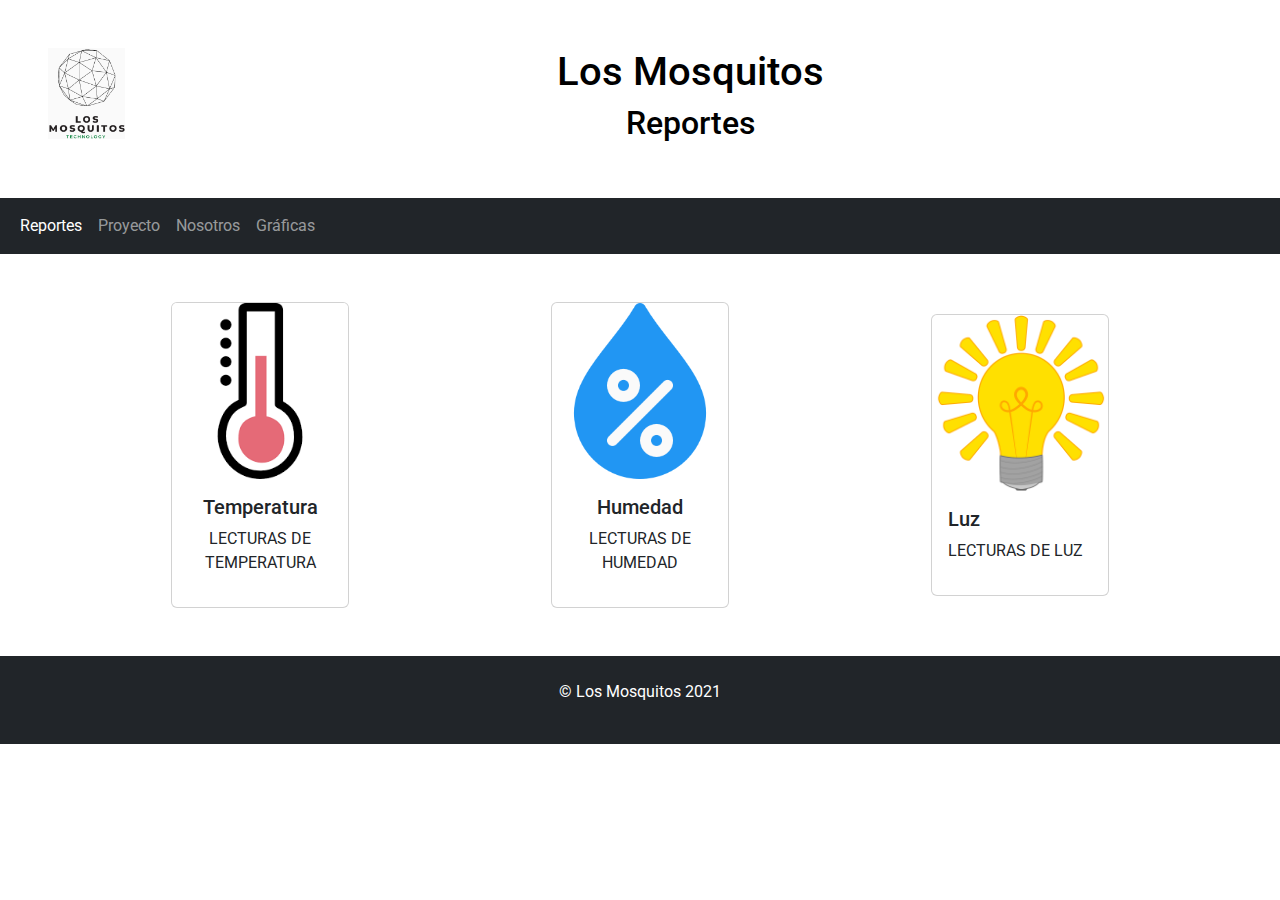
<file: ProyectoIoT_Host/index.html>
<!DOCTYPE html>
<html lang="en">
<head>
  <title>Los Mosquitos</title>
  <meta charset="utf-8">
  <meta name="viewport" content="width=device-width, initial-scale=1">
  <link href="https://cdn.jsdelivr.net/npm/bootstrap@5.1.2/dist/css/bootstrap.min.css" rel="stylesheet">
  <script src="https://cdn.jsdelivr.net/npm/bootstrap@5.1.2/dist/js/bootstrap.bundle.min.js"></script>
  <!--Hoja de estilos externa -->
  <link rel="stylesheet" type="text/css" href="styles.css">
  <!-- Hoja de estilos de Google Fonts -->
  <link rel="preconnect" href="https://fonts.googleapis.com">
  <link rel="preconnect" href="https://fonts.gstatic.com" crossorigin>
  <link href="https://fonts.googleapis.com/css2?family=Roboto:wght@300&display=swap" rel="stylesheet">
</head>
<body>
<div class="p-5 text-black text-center">

  <div class="row">
     <div class="col-sm-1">
      <a href="index.html"><img id="logo" src="img/logo.png"></a>
    </div>
    <div class="col-sm-11">
      <h1>Los Mosquitos</h1>
      <h2>Reportes</h2>
    </div>
  </div>

</div>

<nav class="navbar navbar-expand-sm bg-dark navbar-dark">
  <div class="container-fluid">
    <ul class="navbar-nav">
      <li class="nav-item">
        <a class="nav-link active" href="index.html">Reportes</a>
      </li>
      <li class="nav-item">
        <a class="nav-link" href="proyecto.html">Proyecto</a>
      </li>
      <li class="nav-item">
        <a class="nav-link" href="nosotros.html">Nosotros</a>
      <li class="nav-item">
        <a class= "nav-link" href="graficas.html">Gráficas</a>
      </li>
      </li>
    </ul>
  </div>
</nav>
<div class="container mt-5">
  <div class="row justify-content-center">
    <div id="temperatura" class="col-sm-4 boton">
      <div class="card" style="width: 50%;">
        <a href="Graficas/indexTemp.php"> <img class="card-img-top" src="img/temp.png" alt="Card image cap"></a>
        <div class="card-body">
          <h5 class="card-title">Temperatura</h5>
          <p>LECTURAS DE TEMPERATURA</p>
        </div>
    </div>
    </div>
    <div id="humedad" class="col-sm-4 boton">
      <div class="card" style="width: 50%;">
       <a href="Graficas/indexHum.php"> <img class="card-img-top" src="img/humedad.png" alt="Card image cap"></a>
        <div class="card-body">
          <h5 class="card-title">Humedad</h5>
          <p>LECTURAS DE HUMEDAD</p>
        </div>
    </div>
    </div>
    <!--Luz-->
      <div id="Luz" class="col-sm-4 boton">
      <div class="card" style="width: 50%;">
       <a href="Graficas/indexLight.php"> <img class="card-img-top" src="img/luz.png" alt="Card image cap"></a>
        <div class="card-body">
          <h5 class="card-title">Luz</h5>
          <p>LECTURAS DE LUZ</p>
        </div>
    </div>
    </div>
  </div>
</div>

<div class="mt-5 p-4 bg-dark text-white text-center">
  <p>© Los Mosquitos 2021 </p>
</div>

</body>
</html>
</file>
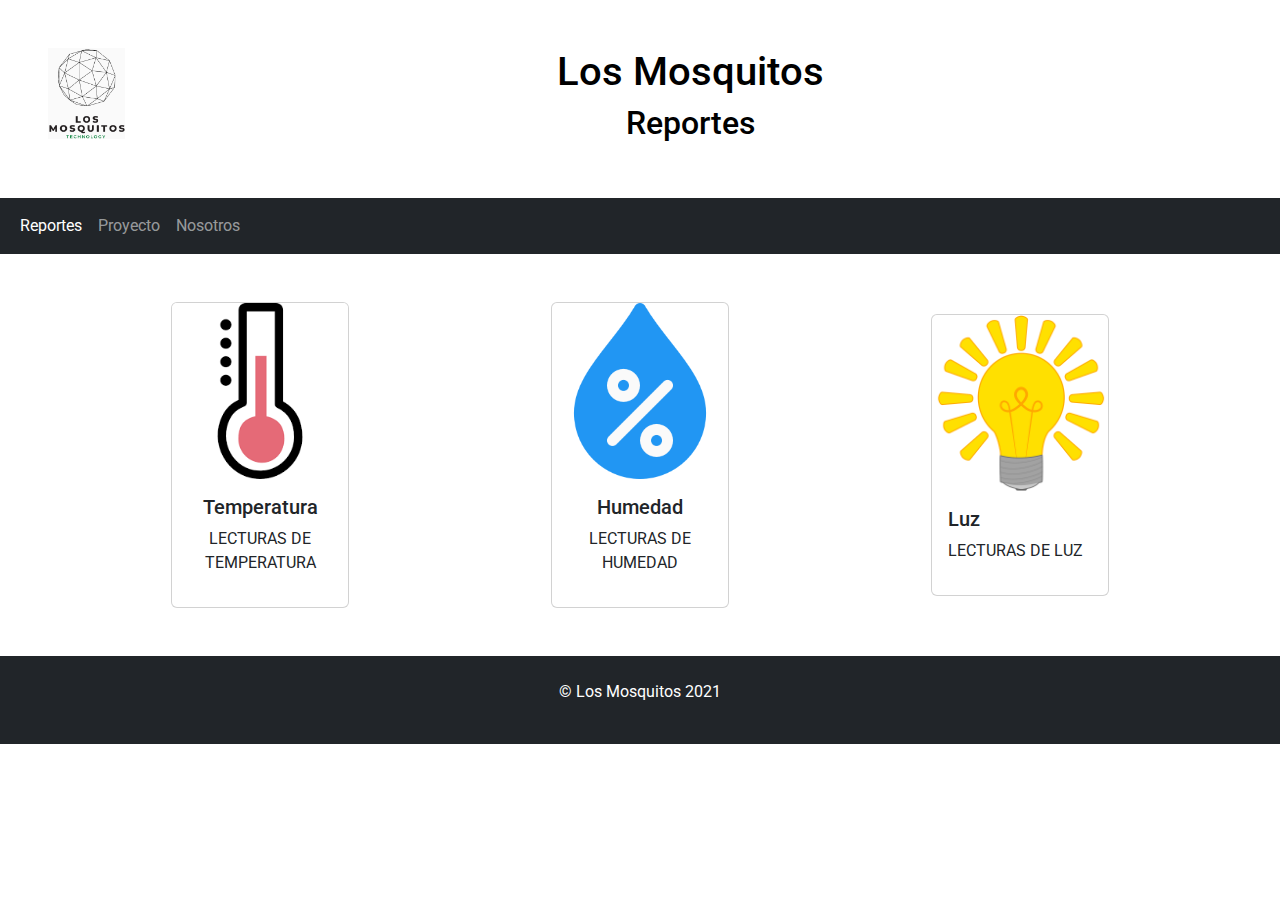
<file: ProyectoIoT_LocalHost/index.html>
<!DOCTYPE html>
<html lang="en">
<head>
  <title>Los Mosquitos</title>
  <meta charset="utf-8">
  <meta name="viewport" content="width=device-width, initial-scale=1">
  <link href="https://cdn.jsdelivr.net/npm/bootstrap@5.1.2/dist/css/bootstrap.min.css" rel="stylesheet">
  <script src="https://cdn.jsdelivr.net/npm/bootstrap@5.1.2/dist/js/bootstrap.bundle.min.js"></script>
  <!--Hoja de estilos externa -->
  <link rel="stylesheet" type="text/css" href="styles.css">
  <!-- Hoja de estilos de Google Fonts -->
  <link rel="preconnect" href="https://fonts.googleapis.com">
  <link rel="preconnect" href="https://fonts.gstatic.com" crossorigin>
  <link href="https://fonts.googleapis.com/css2?family=Roboto:wght@300&display=swap" rel="stylesheet">
</head>
<body>
<div class="p-5 text-black text-center">

  <div class="row">
     <div class="col-sm-1">
      <a href="index.html"><img id="logo" src="img/logo.png"></a>
    </div>
    <div class="col-sm-11">
      <h1>Los Mosquitos</h1>
      <h2>Reportes</h2>
    </div>
  </div>

</div>

<nav class="navbar navbar-expand-sm bg-dark navbar-dark">
  <div class="container-fluid">
    <ul class="navbar-nav">
      <li class="nav-item">
        <a class="nav-link active" href="index.html">Reportes</a>
      </li>
      <li class="nav-item">
        <a class="nav-link" href="proyecto.html">Proyecto</a>
      </li>
      <li class="nav-item">
        <a class="nav-link" href="nosotros.html">Nosotros</a>
      </li>
    </ul>
  </div>
</nav>
<div class="container mt-5">
  <div class="row justify-content-center">
    <div id="temperatura" class="col-sm-4 boton">
      <div class="card" style="width: 50%;">
        <a href="Graficas/indexTemp.php"> <img class="card-img-top" src="img/temp.png" alt="Card image cap"></a>
        <div class="card-body">
          <h5 class="card-title">Temperatura</h5>
          <p>LECTURAS DE TEMPERATURA</p>
        </div>
    </div>
    </div>
    <div id="humedad" class="col-sm-4 boton">
      <div class="card" style="width: 50%;">
       <a href="Graficas/indexHum.php"> <img class="card-img-top" src="img/humedad.png" alt="Card image cap"></a>
        <div class="card-body">
          <h5 class="card-title">Humedad</h5>
          <p>LECTURAS DE HUMEDAD</p>
        </div>
    </div>
    </div>
    <!--Luz-->
      <div id="Luz" class="col-sm-4 boton">
      <div class="card" style="width: 50%;">
       <a href="Graficas/indexLight.php"> <img class="card-img-top" src="img/luz.png" alt="Card image cap"></a>
        <div class="card-body">
          <h5 class="card-title">Luz</h5>
          <p>LECTURAS DE LUZ</p>
        </div>
    </div>
    </div>
  </div>
</div>

<div class="mt-5 p-4 bg-dark text-white text-center">
  <p>© Los Mosquitos 2021 </p>
</div>

</body>
</html>
</file>
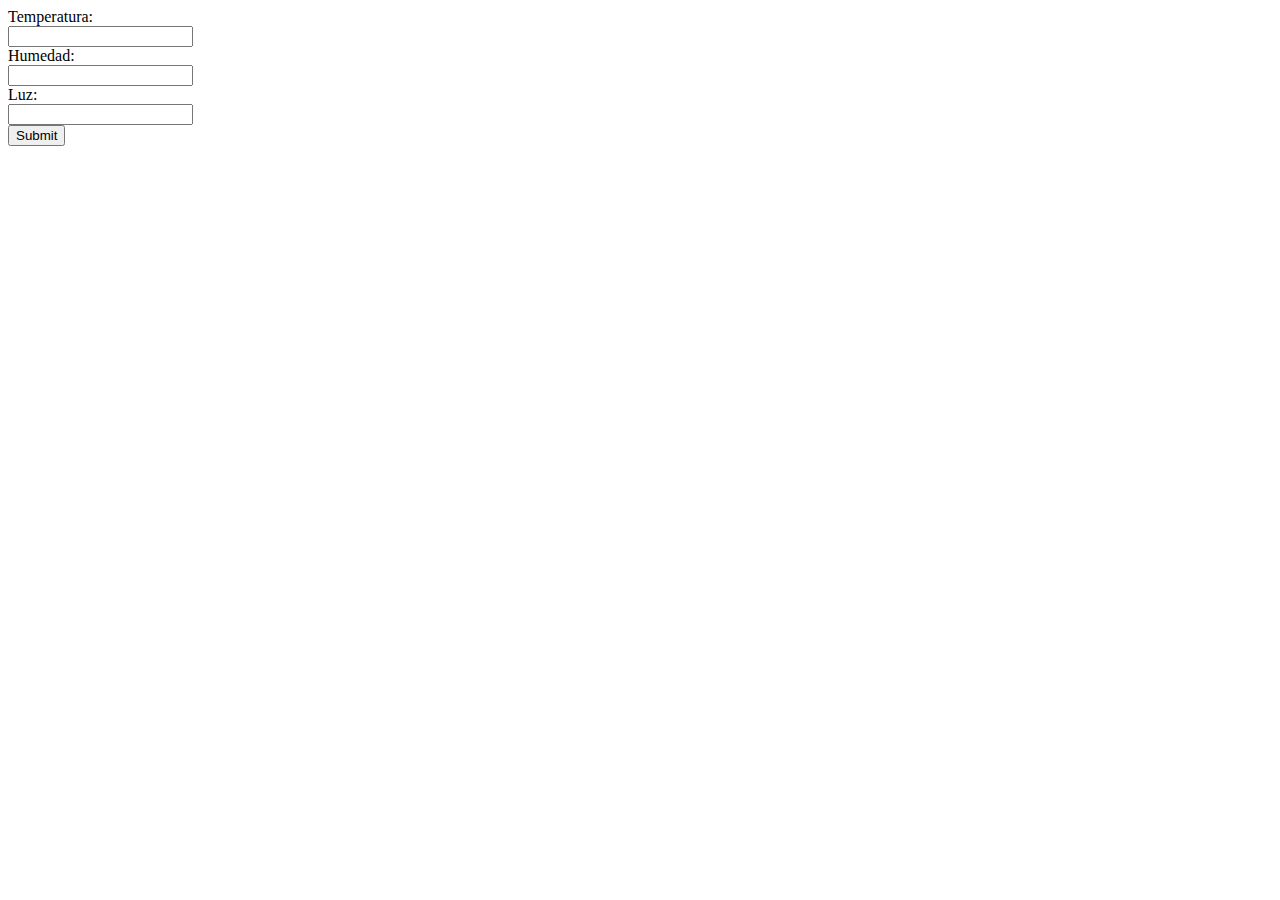
<file: Comunicacion/formulario.html>
<!-- Formulario html de prueba , para probar conexion-->


<!DOCTYPE html>
<html>
<head>
 <title>Formulario</title>
</head>
<body>
<form action="enviardatos.php" method="post">
 Temperatura:<br>
 <input type="text" name="Temperatura" ><br>
 Humedad:<br>
 <input type="text" name="Humedad" ><br>
 Luz:<br>
 <input type="text" name="Luz" ><br>
 <input type="submit" name="Enviar" >
</body>
</html>
</file>
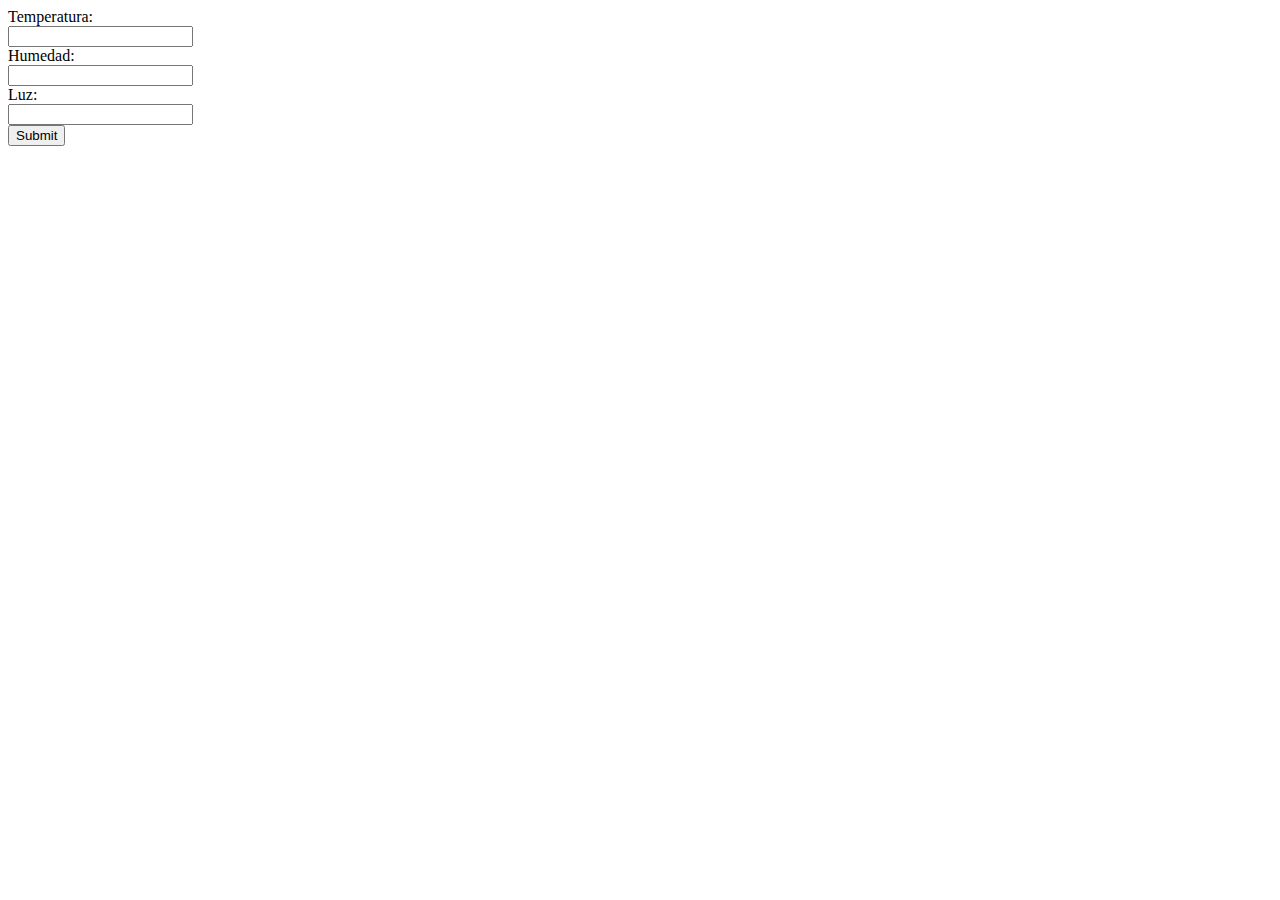
<file: ProyectoIoT_Host/formulario.html>
<!-- Formulario html de prueba , para probar conexion-->


<!DOCTYPE html>
<html>
<head>
 <title>Formulario</title>
</head>
<body>
<form action="enviardatos.php" method="post" accept-charset=utf-8>
 Temperatura:<br>
 <input type="text" name="Temperatura" ><br>
 Humedad:<br>
 <input type="text" name="Humedad" ><br>
 Luz:<br>
 <input type="text" name="Luz" ><br>
 <input type="submit" name="Enviar" >
</body>
</html>
</file>
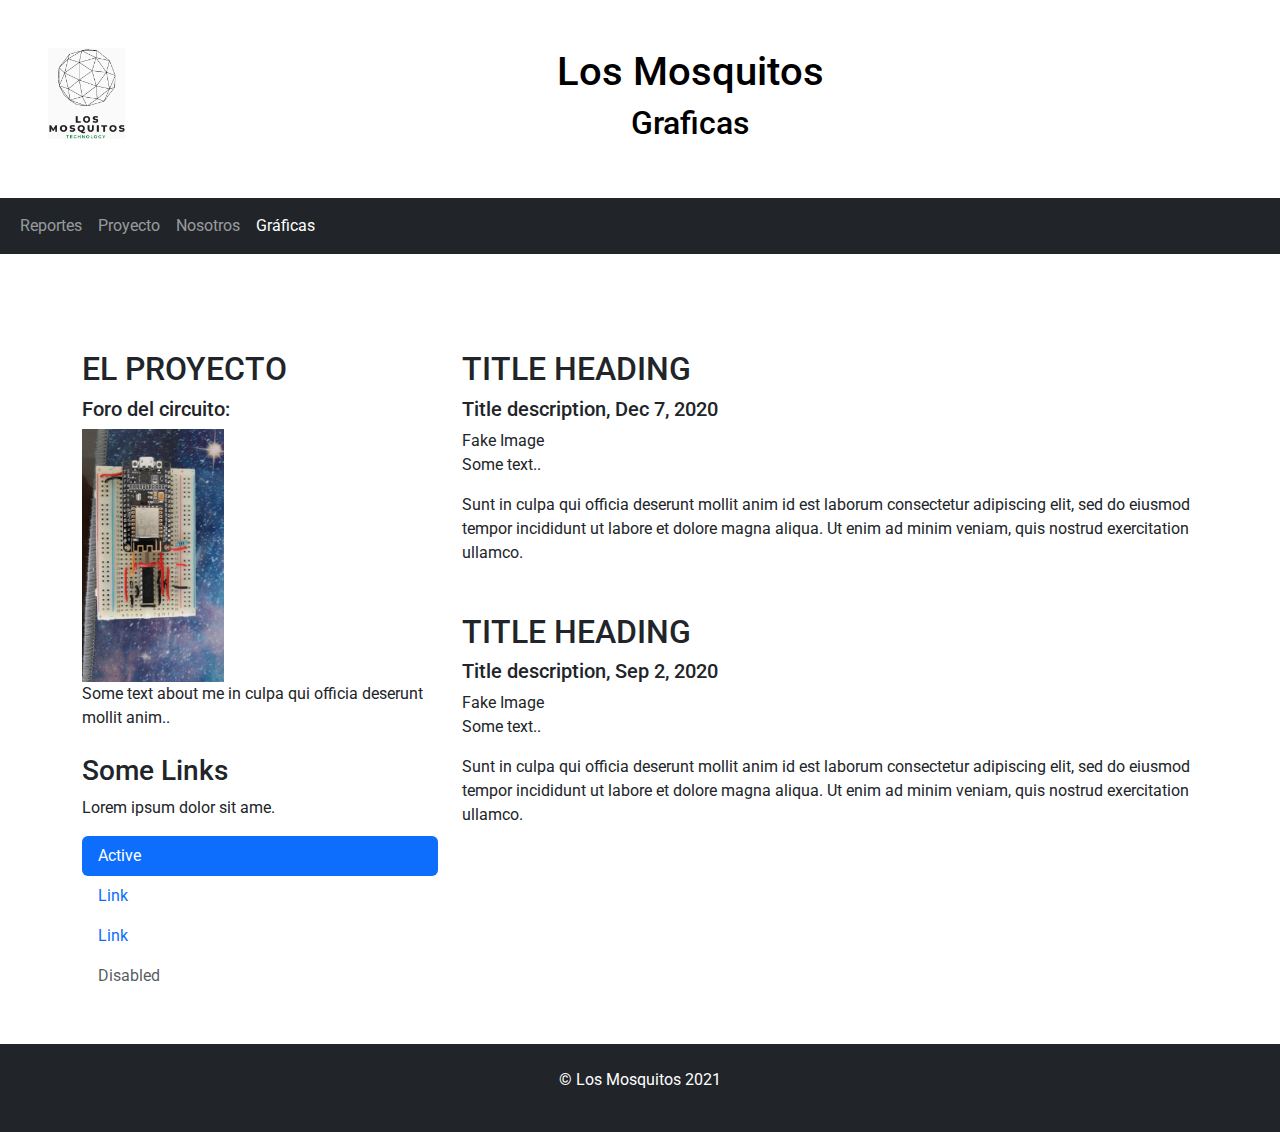
<file: ProyectoIoT_Host/graficas.html>
<!DOCTYPE html>
<html lang="en">
<head>
  <title>Los Mosquitos</title>
  <meta charset="utf-8">
  <meta name="viewport" content="width=device-width, initial-scale=1">
  <link href="https://cdn.jsdelivr.net/npm/bootstrap@5.1.2/dist/css/bootstrap.min.css" rel="stylesheet">
  <script src="https://cdn.jsdelivr.net/npm/bootstrap@5.1.2/dist/js/bootstrap.bundle.min.js"></script>
  <!--Hoja de estilos externa -->
  <link rel="stylesheet" type="text/css" href="styles.css">
  <!-- Hoja de estilos de Google Fonts -->
  <link rel="preconnect" href="https://fonts.googleapis.com">
  <link rel="preconnect" href="https://fonts.gstatic.com" crossorigin>
  <link href="https://fonts.googleapis.com/css2?family=Roboto:wght@300&display=swap" rel="stylesheet">
</head>
<body>
<div class="p-5 text-black text-center">

  <div class="row">
     <div class="col-sm-1">
      <a href="index.html"><img id="logo" src="img/logo.png"></a>
    </div>
    <div class="col-sm-11">
      <h1>Los Mosquitos</h1>
      <h2>Graficas</h2>
    </div>
  </div>

</div>

<!--BARRA DE NAVEGACION-->

<nav class="navbar navbar-expand-sm bg-dark navbar-dark">
  <div class="container-fluid">
    <ul class="navbar-nav">
      <li class="nav-item">
        <a class="nav-link" href="index.html">Reportes</a>
      </li>
      <li class="nav-item">
        <a class="nav-link " href="proyecto.html">Proyecto</a>
      </li>
      <li class="nav-item">
        <a class="nav-link" href="nosotros.html">Nosotros</a>
      </li>
      <li class="nav-item">
        <a class= "nav-link active" href="graficas.html">Gráficas</a>
      </li>
    </ul>
  </div>
</nav>



<div class="container mt-5">
  <div class="row">
    <div class="col-sm-6">
      
    </div>
    <div class="col-sm-6">
      
    </div>
  </div>
</div>

<div class="container mt-5">
  <div class="row">
    <div class="col-sm-4">
      <h2>EL PROYECTO</h2>
      <h5>Foro del circuito:</h5>
      <img class="card-img-top" src="img/circuito.jpeg" alt="foto del circuito" style="width: 40%;">
      <p>Some text about me in culpa qui officia deserunt mollit anim..</p>
      <h3 class="mt-4">Some Links</h3>
      <p>Lorem ipsum dolor sit ame.</p>
      <ul class="nav nav-pills flex-column">
        <li class="nav-item">
          <a class="nav-link active" href="#">Active</a>
        </li>
        <li class="nav-item">
          <a class="nav-link" href="#">Link</a>
        </li>
        <li class="nav-item">
          <a class="nav-link" href="#">Link</a>
        </li>
        <li class="nav-item">
          <a class="nav-link disabled" href="#">Disabled</a>
        </li>
      </ul>
      <hr class="d-sm-none">
    </div>
    <div class="col-sm-8">
      <h2>TITLE HEADING</h2>
      <h5>Title description, Dec 7, 2020</h5>
      <div class="fakeimg">Fake Image</div>
      <p>Some text..</p>
      <p>Sunt in culpa qui officia deserunt mollit anim id est laborum consectetur adipiscing elit, sed do eiusmod tempor incididunt ut labore et dolore magna aliqua. Ut enim ad minim veniam, quis nostrud exercitation ullamco.</p>

      <h2 class="mt-5">TITLE HEADING</h2>
      <h5>Title description, Sep 2, 2020</h5>
      <div class="fakeimg">Fake Image</div>
      <p>Some text..</p>
      <p>Sunt in culpa qui officia deserunt mollit anim id est laborum consectetur adipiscing elit, sed do eiusmod tempor incididunt ut labore et dolore magna aliqua. Ut enim ad minim veniam, quis nostrud exercitation ullamco.</p>
    </div>
  </div>
</div>


<div class="mt-5 p-4 bg-dark text-white text-center">
  <p>© Los Mosquitos 2021 </p>
</div>

</body>
</html>
</file>
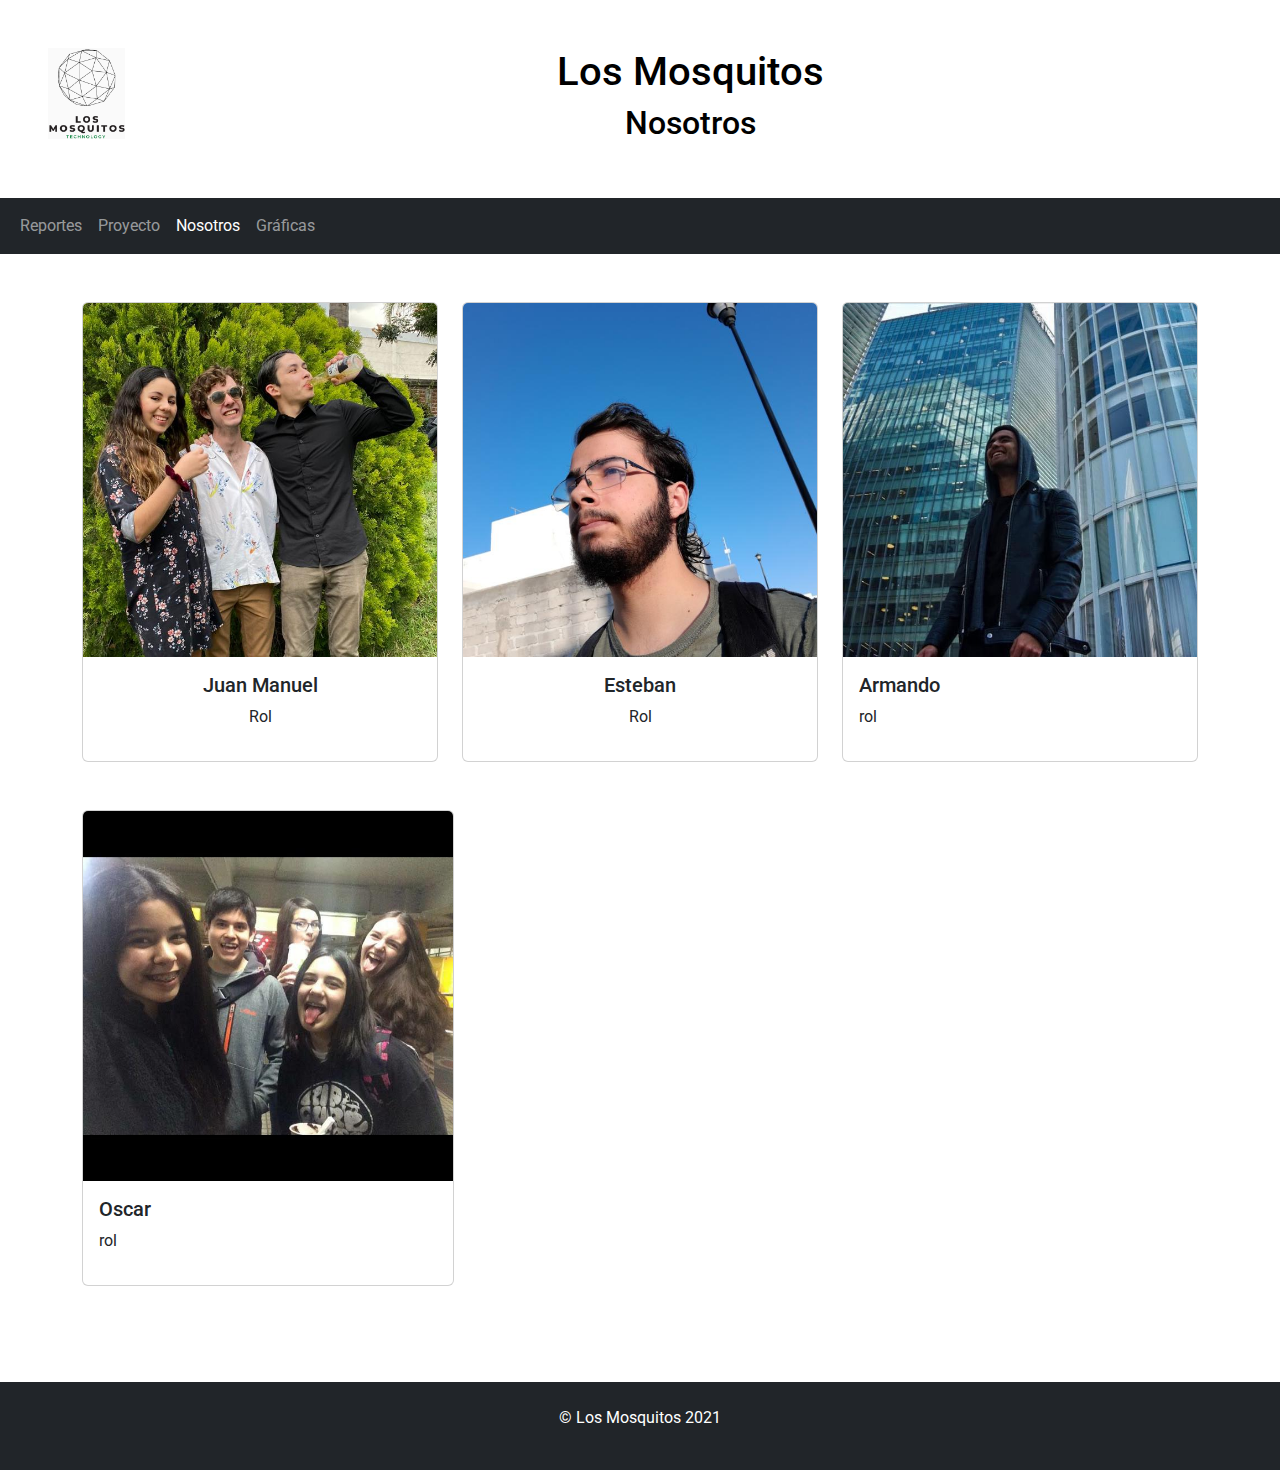
<file: ProyectoIoT_Host/nosotros.html>
<!DOCTYPE html>
<html lang="en">
<head>
  <title>Los Mosquitos</title>
  <meta charset="utf-8">
  <meta name="viewport" content="width=device-width, initial-scale=1">
  <link href="https://cdn.jsdelivr.net/npm/bootstrap@5.1.2/dist/css/bootstrap.min.css" rel="stylesheet">
  <script src="https://cdn.jsdelivr.net/npm/bootstrap@5.1.2/dist/js/bootstrap.bundle.min.js"></script>
  <!--Hoja de estilos externa -->
  <link rel="stylesheet" type="text/css" href="styles.css">
  <!-- Hoja de estilos de Google Fonts -->
  <link rel="preconnect" href="https://fonts.googleapis.com">
  <link rel="preconnect" href="https://fonts.gstatic.com" crossorigin>
  <link href="https://fonts.googleapis.com/css2?family=Roboto:wght@300&display=swap" rel="stylesheet">
</head>
<body>
<div class="p-5 text-black text-center">

  <div class="row">
     <div class="col-sm-1">
      <a href="index.html"><img id="logo" src="img/logo.png"></a>
    </div>
    <div class="col-sm-11">
      <h1>Los Mosquitos</h1>
      <h2>Nosotros</h2>
    </div>
  </div>

</div>

<nav class="navbar navbar-expand-sm bg-dark navbar-dark">
  <div class="container-fluid">
    <ul class="navbar-nav">
      <li class="nav-item">
        <a class="nav-link" href="index.html">Reportes</a>
      </li>
      <li class="nav-item">
        <a class="nav-link" href="proyecto.html">Proyecto</a>
      </li>
      <li class="nav-item">
        <a class="nav-link active" href="nosotros.html">Nosotros</a>
      </li>
      <li class="nav-item">
        <a class= "nav-link" href="graficas.html">Gráficas</a>
      </li>
    </ul>
  </div>
</nav>

<div class="container mt-5">
  <div class="row">
    <div id="temperatura" class="col-sm-4 boton" >
      <div class="card" >
        <img class="card-img-top" src="img/Chosno.jpg" alt="Card image cap">
        <div class="card-body">
          <h5 class="card-title">Juan Manuel</h5>
          <p>Rol</p>
        </div>
    </div>
    </div>
    <div id="humedad" class="col-sm-4 boton">
      <div class="card">
        <img class="card-img-top" src="img/Esteban.jpg" alt="Card image cap">
        <div class="card-body">
          <h5 class="card-title">Esteban</h5>
          <p>Rol</p>
        </div>
    </div>
    </div>
    <!--Luz-->
      <div id="Luz" class="col-sm-4 boton">
      <div class="card">
        <img class="card-img-top" src="img/Armando.jpg" alt="Card image cap">
        <div class="card-body">
          <h5 class="card-title">Armando</h5>
          <p>rol</p>
        </div>
    </div>
    </div>
  </div>
</div><div class="container mt-5">
<!--extra-->
        <div id="Luz" class="col-sm-4 boton">
      <div class="card">
        <img class="card-img-top" src="img/Angel.jpg" alt="Card image cap">
        <div class="card-body">
          <h5 class="card-title">Oscar</h5>
          <p>rol</p>
        </div>
    </div>
    </div>
  </div>
</div><div class="container mt-5">
  <div class="row">
    <div class="col-sm-6">
      
    </div>
    <div class="col-sm-6">
      
    </div>
  </div>
</div>

<div class="mt-5 p-4 bg-dark text-white text-center">
  <p>© Los Mosquitos 2021 </p>
</div>

</body>
</html>
</file>
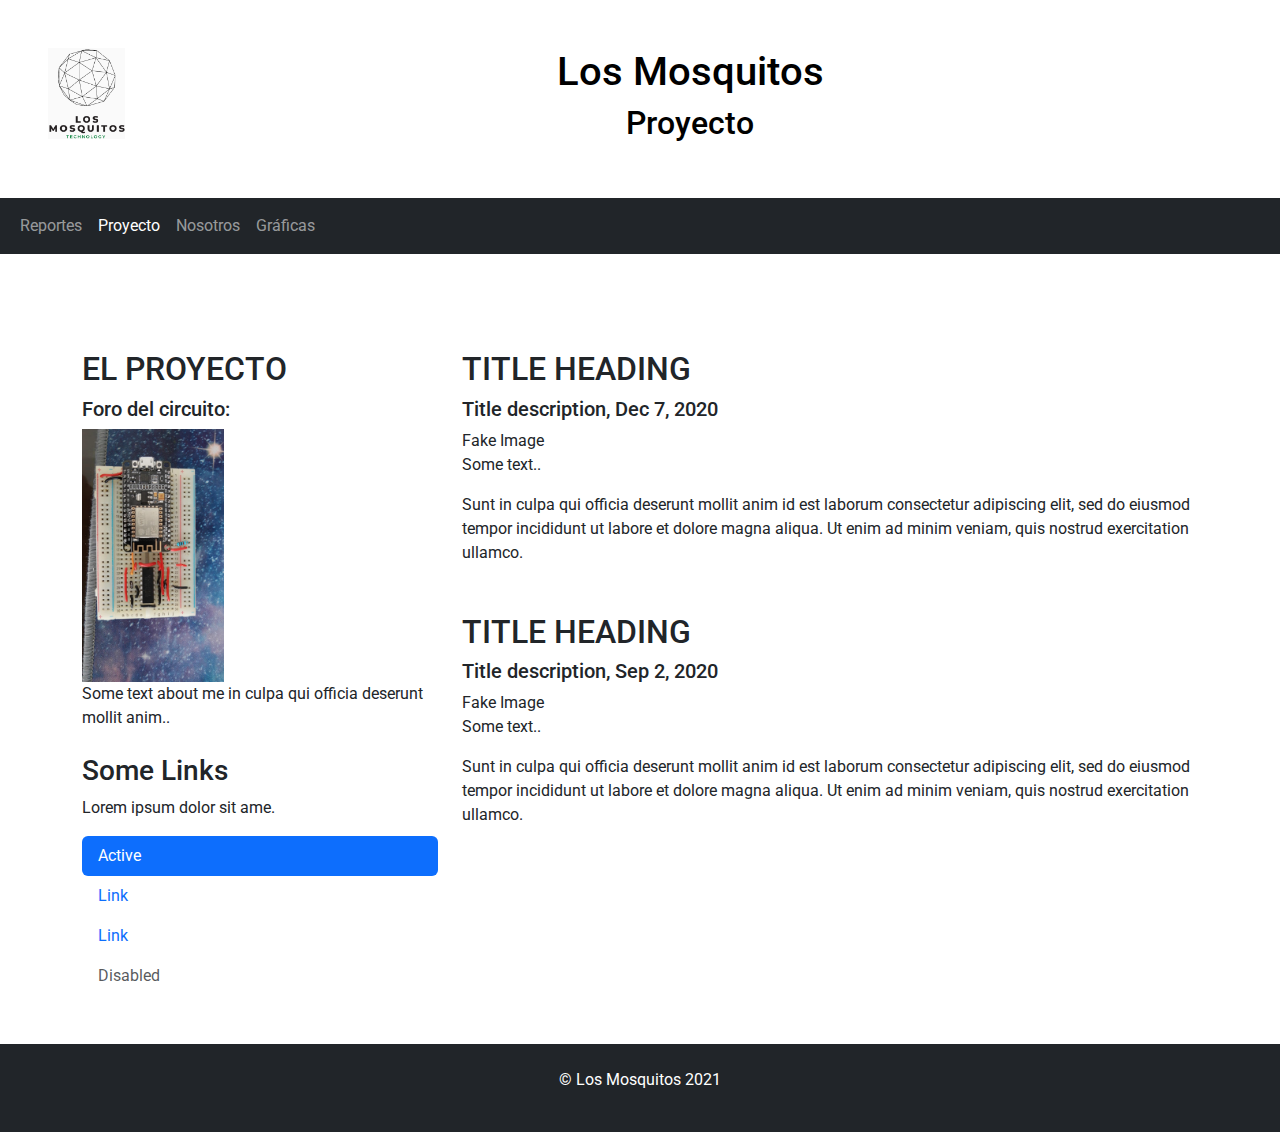
<file: ProyectoIoT_Host/proyecto.html>
<!DOCTYPE html>
<html lang="en">
<head>
  <title>Los Mosquitos</title>
  <meta charset="utf-8">
  <meta name="viewport" content="width=device-width, initial-scale=1">
  <link href="https://cdn.jsdelivr.net/npm/bootstrap@5.1.2/dist/css/bootstrap.min.css" rel="stylesheet">
  <script src="https://cdn.jsdelivr.net/npm/bootstrap@5.1.2/dist/js/bootstrap.bundle.min.js"></script>
  <!--Hoja de estilos externa -->
  <link rel="stylesheet" type="text/css" href="styles.css">
  <!-- Hoja de estilos de Google Fonts -->
  <link rel="preconnect" href="https://fonts.googleapis.com">
  <link rel="preconnect" href="https://fonts.gstatic.com" crossorigin>
  <link href="https://fonts.googleapis.com/css2?family=Roboto:wght@300&display=swap" rel="stylesheet">
</head>
<body>
<div class="p-5 text-black text-center">

  <div class="row">
     <div class="col-sm-1">
      <a href="index.html"><img id="logo" src="img/logo.png"></a>
    </div>
    <div class="col-sm-11">
      <h1>Los Mosquitos</h1>
      <h2>Proyecto</h2>
    </div>
  </div>

</div>

<!--BARRA DE NAVEGACION-->

<nav class="navbar navbar-expand-sm bg-dark navbar-dark">
  <div class="container-fluid">
    <ul class="navbar-nav">
      <li class="nav-item">
        <a class="nav-link" href="index.html">Reportes</a>
      </li>
      <li class="nav-item">
        <a class="nav-link active" href="proyecto.html">Proyecto</a>
      </li>
      <li class="nav-item">
        <a class="nav-link" href="nosotros.html">Nosotros</a>
      </li>
      <li class="nav-item">
        <a class= "nav-link" href="graficas.html">Gráficas</a>
      </li>
    </ul>
  </div>
</nav>



<div class="container mt-5">
  <div class="row">
    <div class="col-sm-6">
      
    </div>
    <div class="col-sm-6">
      
    </div>
  </div>
</div>

<div class="container mt-5">
  <div class="row">
    <div class="col-sm-4">
      <h2>EL PROYECTO</h2>
      <h5>Foro del circuito:</h5>
      <img class="card-img-top" src="img/circuito.jpeg" alt="foto del circuito" style="width: 40%;">
      <p>Some text about me in culpa qui officia deserunt mollit anim..</p>
      <h3 class="mt-4">Some Links</h3>
      <p>Lorem ipsum dolor sit ame.</p>
      <ul class="nav nav-pills flex-column">
        <li class="nav-item">
          <a class="nav-link active" href="#">Active</a>
        </li>
        <li class="nav-item">
          <a class="nav-link" href="#">Link</a>
        </li>
        <li class="nav-item">
          <a class="nav-link" href="#">Link</a>
        </li>
        <li class="nav-item">
          <a class="nav-link disabled" href="#">Disabled</a>
        </li>
      </ul>
      <hr class="d-sm-none">
    </div>
    <div class="col-sm-8">
      <h2>TITLE HEADING</h2>
      <h5>Title description, Dec 7, 2020</h5>
      <div class="fakeimg">Fake Image</div>
      <p>Some text..</p>
      <p>Sunt in culpa qui officia deserunt mollit anim id est laborum consectetur adipiscing elit, sed do eiusmod tempor incididunt ut labore et dolore magna aliqua. Ut enim ad minim veniam, quis nostrud exercitation ullamco.</p>

      <h2 class="mt-5">TITLE HEADING</h2>
      <h5>Title description, Sep 2, 2020</h5>
      <div class="fakeimg">Fake Image</div>
      <p>Some text..</p>
      <p>Sunt in culpa qui officia deserunt mollit anim id est laborum consectetur adipiscing elit, sed do eiusmod tempor incididunt ut labore et dolore magna aliqua. Ut enim ad minim veniam, quis nostrud exercitation ullamco.</p>
    </div>
  </div>
</div>


<div class="mt-5 p-4 bg-dark text-white text-center">
  <p>© Los Mosquitos 2021 </p>
</div>

</body>
</html>
</file>
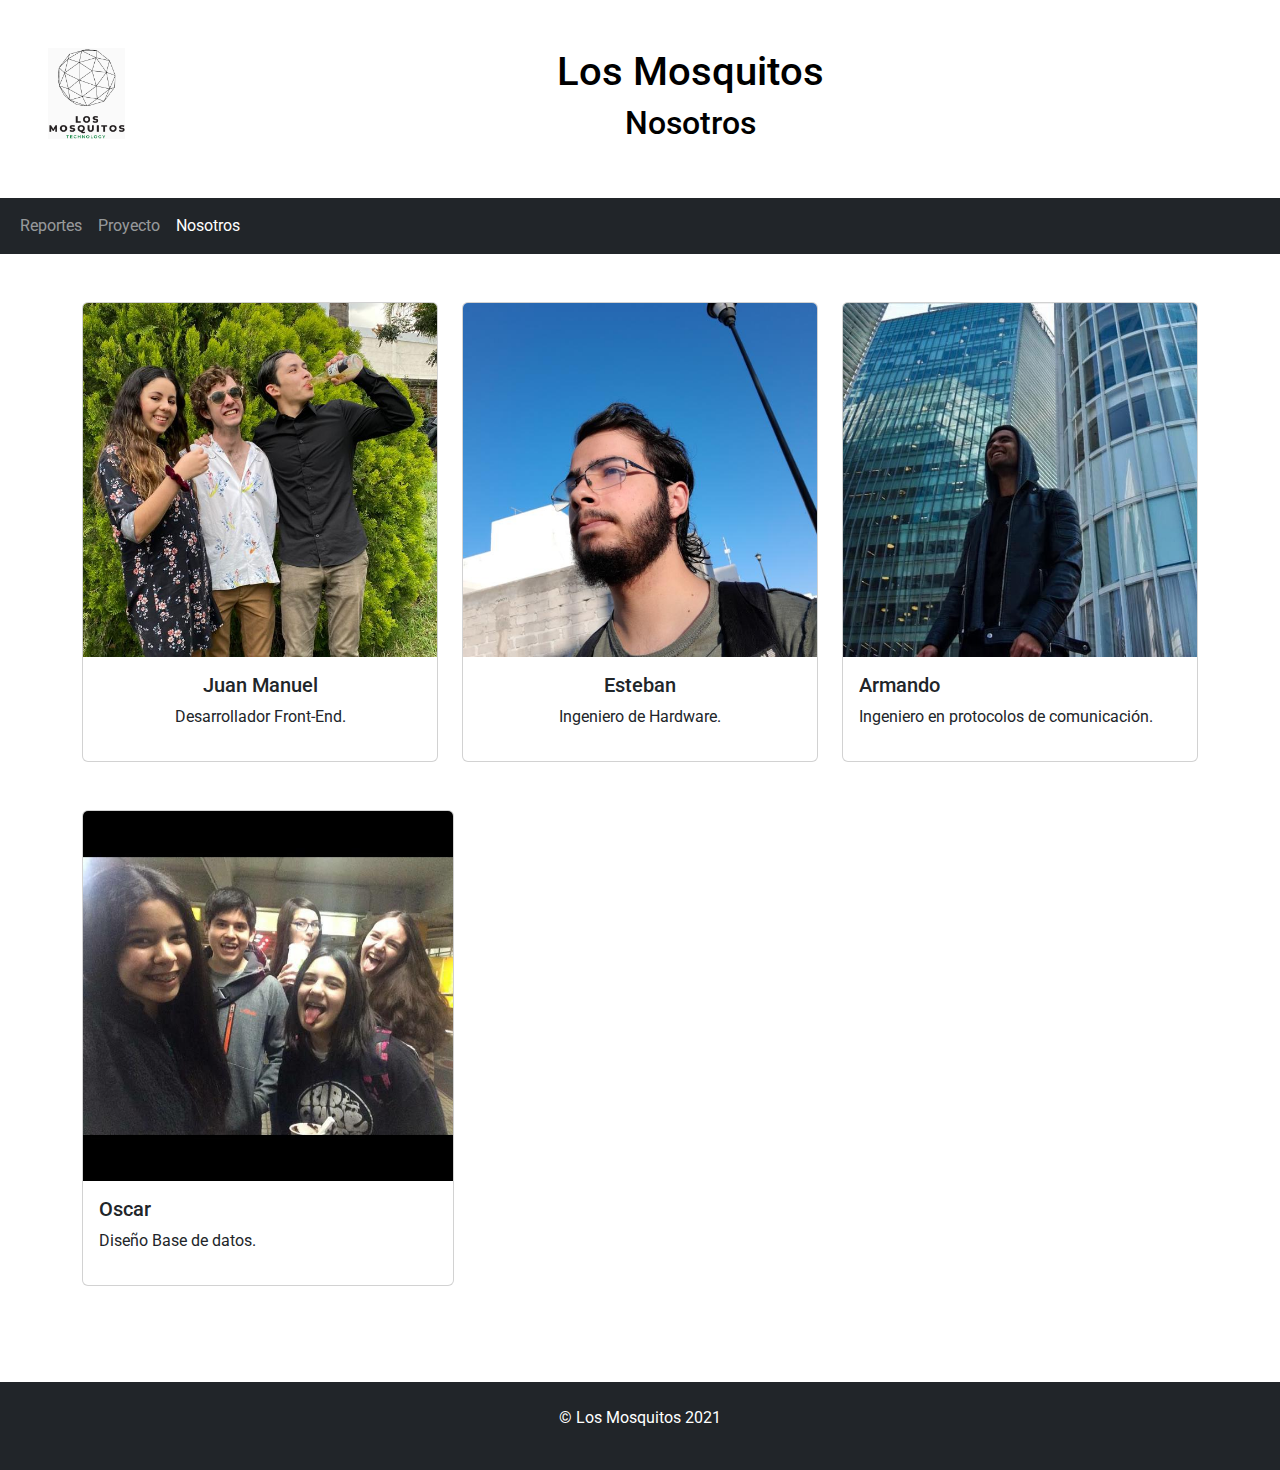
<file: ProyectoIoT_LocalHost/nosotros.html>
<!DOCTYPE html>
<html lang="en">
<head>
  <title>Los Mosquitos</title>
  <meta charset="utf-8">
  <meta name="viewport" content="width=device-width, initial-scale=1">
  <link href="https://cdn.jsdelivr.net/npm/bootstrap@5.1.2/dist/css/bootstrap.min.css" rel="stylesheet">
  <script src="https://cdn.jsdelivr.net/npm/bootstrap@5.1.2/dist/js/bootstrap.bundle.min.js"></script>
  <!--Hoja de estilos externa -->
  <link rel="stylesheet" type="text/css" href="styles.css">
  <!-- Hoja de estilos de Google Fonts -->
  <link rel="preconnect" href="https://fonts.googleapis.com">
  <link rel="preconnect" href="https://fonts.gstatic.com" crossorigin>
  <link href="https://fonts.googleapis.com/css2?family=Roboto:wght@300&display=swap" rel="stylesheet">
</head>
<body>
<div class="p-5 text-black text-center">

  <div class="row">
     <div class="col-sm-1">
      <a href="index.html"><img id="logo" src="img/logo.png"></a>
    </div>
    <div class="col-sm-11">
      <h1>Los Mosquitos</h1>
      <h2>Nosotros</h2>
    </div>
  </div>

</div>

<nav class="navbar navbar-expand-sm bg-dark navbar-dark">
  <div class="container-fluid">
    <ul class="navbar-nav">
      <li class="nav-item">
        <a class="nav-link" href="index.html">Reportes</a>
      </li>
      <li class="nav-item">
        <a class="nav-link" href="proyecto.html">Proyecto</a>
      </li>
      <li class="nav-item">
        <a class="nav-link active" href="nosotros.html">Nosotros</a>
      </li>
    </ul>
  </div>
</nav>

<div class="container mt-5">
  <div class="row">
    <div id="temperatura" class="col-sm-4 boton" >
      <div class="card" >
        <img class="card-img-top" src="img/Chosno.jpg" alt="Card image cap">
        <div class="card-body">
          <h5 class="card-title">Juan Manuel</h5>
          <p>Desarrollador Front-End.</p>
        </div>
    </div>
    </div>
    <div id="humedad" class="col-sm-4 boton">
      <div class="card">
        <img class="card-img-top" src="img/Esteban.jpg" alt="Card image cap">
        <div class="card-body">
          <h5 class="card-title">Esteban</h5>
          <p>Ingeniero de Hardware.</p>
        </div>
    </div>
    </div>
    <!--Luz-->
      <div id="Luz" class="col-sm-4 boton">
      <div class="card">
        <img class="card-img-top" src="img/Armando.jpg" alt="Card image cap">
        <div class="card-body">
          <h5 class="card-title">Armando</h5>
          <p>Ingeniero en protocolos de comunicación.</p>
        </div>
    </div>
    </div>
  </div>
</div><div class="container mt-5">
<!--extra-->
        <div id="Luz" class="col-sm-4 boton">
      <div class="card">
        <img class="card-img-top" src="img/Angel.jpg" alt="Card image cap">
        <div class="card-body">
          <h5 class="card-title">Oscar</h5>
          <p>Diseño Base de datos.</p>
        </div>
    </div>
    </div>
  </div>
</div><div class="container mt-5">
  <div class="row">
    <div class="col-sm-6">
      
    </div>
    <div class="col-sm-6">
      
    </div>
  </div>
</div>

<div class="mt-5 p-4 bg-dark text-white text-center">
  <p>© Los Mosquitos 2021 </p>
</div>

</body>
</html>
</file>
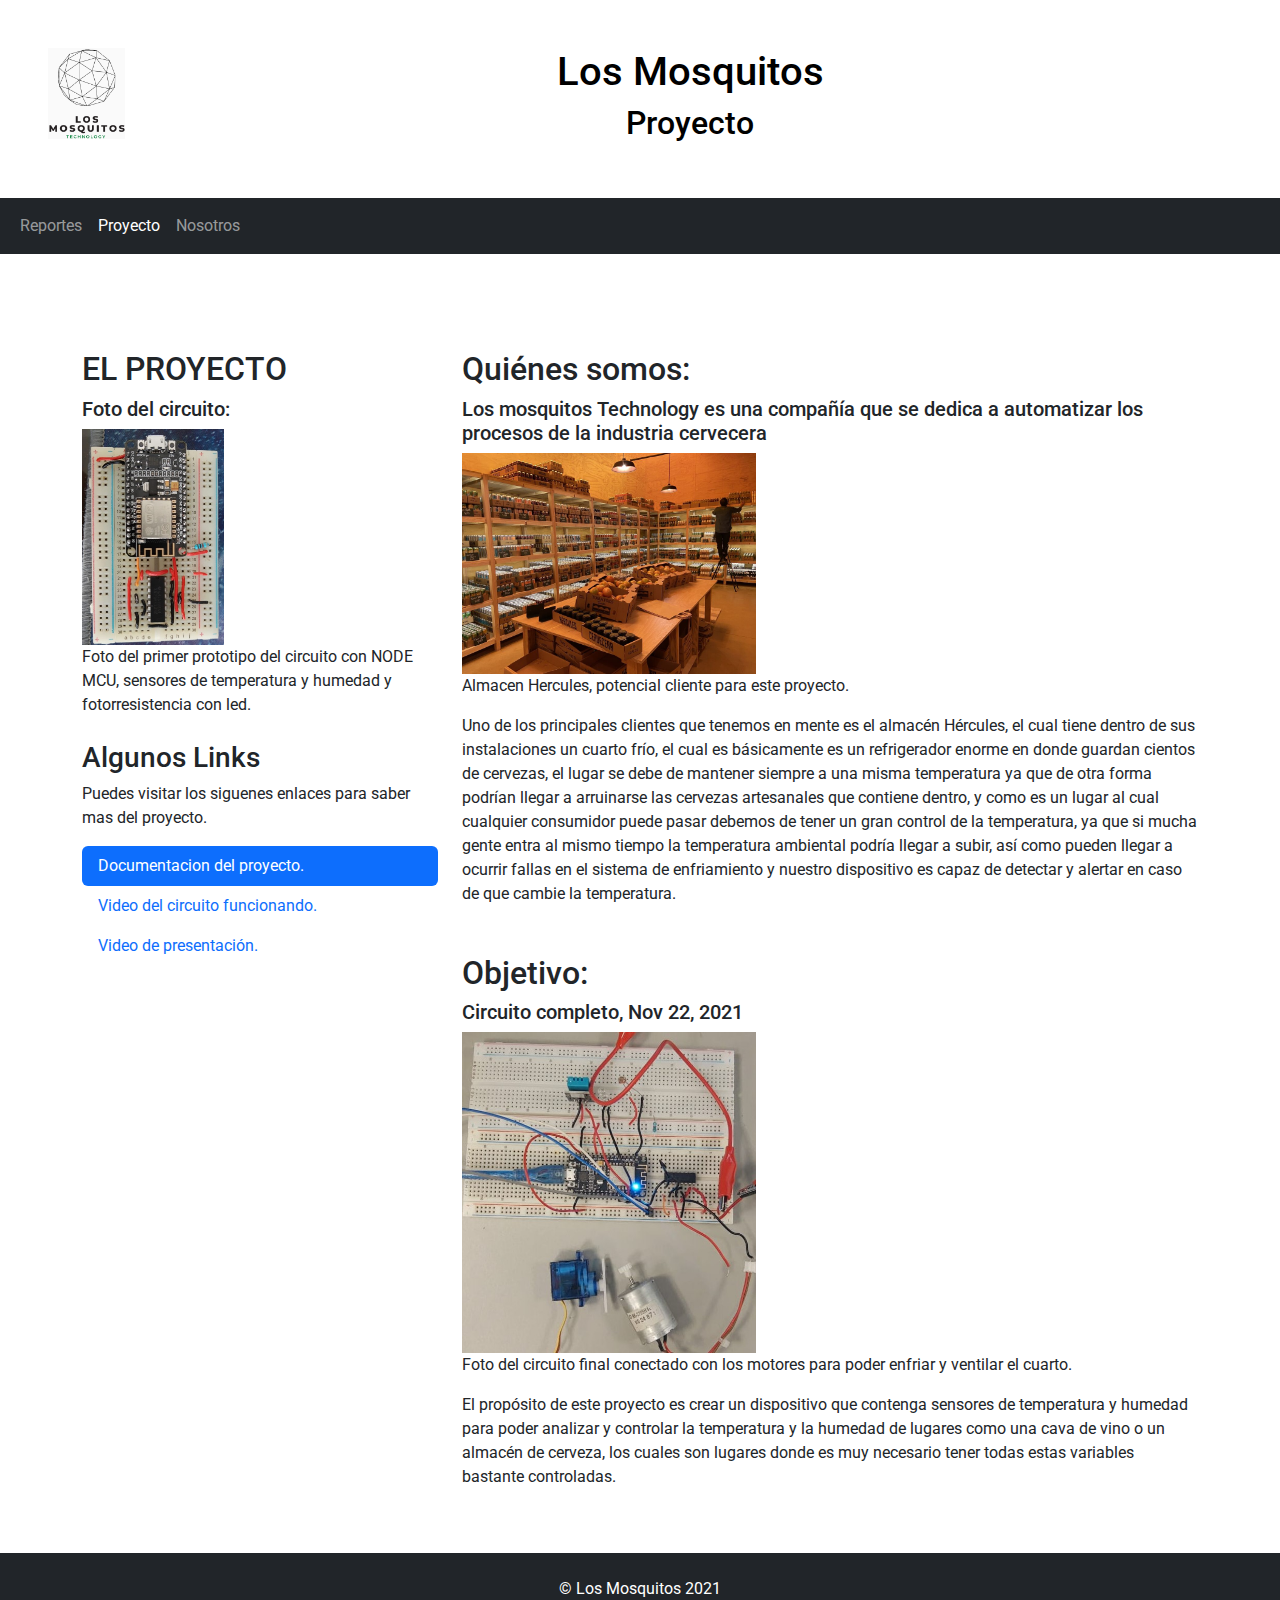
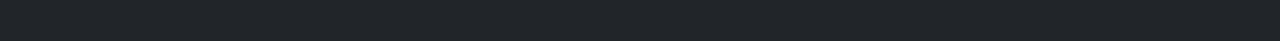
<file: ProyectoIoT_LocalHost/proyecto.html>
<!DOCTYPE html>
<html lang="en">
<head>
  <title>Los Mosquitos</title>
  <meta charset="utf-8">
  <meta name="viewport" content="width=device-width, initial-scale=1">
  <link href="https://cdn.jsdelivr.net/npm/bootstrap@5.1.2/dist/css/bootstrap.min.css" rel="stylesheet">
  <script src="https://cdn.jsdelivr.net/npm/bootstrap@5.1.2/dist/js/bootstrap.bundle.min.js"></script>
  <!--Hoja de estilos externa -->
  <link rel="stylesheet" type="text/css" href="styles.css">
  <!-- Hoja de estilos de Google Fonts -->
  <link rel="preconnect" href="https://fonts.googleapis.com">
  <link rel="preconnect" href="https://fonts.gstatic.com" crossorigin>
  <link href="https://fonts.googleapis.com/css2?family=Roboto:wght@300&display=swap" rel="stylesheet">
</head>
<body>
<div class="p-5 text-black text-center">

  <div class="row">
     <div class="col-sm-1">
      <a href="index.html"><img id="logo" src="img/logo.png"></a>
    </div>
    <div class="col-sm-11">
      <h1>Los Mosquitos</h1>
      <h2>Proyecto</h2>
    </div>
  </div>

</div>

<!--BARRA DE NAVEGACION-->

<nav class="navbar navbar-expand-sm bg-dark navbar-dark">
  <div class="container-fluid">
    <ul class="navbar-nav">
      <li class="nav-item">
        <a class="nav-link" href="index.html">Reportes</a>
      </li>
      <li class="nav-item">
        <a class="nav-link active" href="proyecto.html">Proyecto</a>
      </li>
      <li class="nav-item">
        <a class="nav-link" href="nosotros.html">Nosotros</a>
      </li>
    </ul>
  </div>
</nav>



<div class="container mt-5">
  <div class="row">
    <div class="col-sm-6">
      
    </div>
    <div class="col-sm-6">
      
    </div>
  </div>
</div>

<div class="container mt-5">
  <div class="row">
    <div class="col-sm-4">
      <h2>EL PROYECTO</h2>
      <h5>Foto del circuito:</h5>
      <img class="card-img-top" src="img/circuito.jpeg" alt="foto del circuito" style="width: 40%;">
      <p>Foto del primer prototipo del circuito con NODE MCU, sensores de temperatura y humedad y fotorresistencia con led.</p>
      <h3 class="mt-4">Algunos Links</h3>
      <p>Puedes visitar los siguenes enlaces para saber mas del proyecto.</p>
      <ul class="nav nav-pills flex-column">
        <li class="nav-item">
          <a class="nav-link active" href="https://docs.google.com/document/d/1tbbX5hGMnu5vrne-N8MdhXeAY2Ij2JONOq8cxzdc-YM/edit?usp=sharing" target="blank">Documentacion del proyecto.</a>
        </li>
        <li class="nav-item">
          <a class="nav-link" href="https://youtu.be/ljI7dUmqSTY" target="blank">Video del circuito funcionando.</a>
        </li>
        <li class="nav-item">
          <a class="nav-link" href="https://youtu.be/YIcEmwKfRQ4" target="blank">Video de presentación.</a>
        </li>
      </ul>
      <hr class="d-sm-none">
    </div>
    <div class="col-sm-8"> 
      <h2>Quiénes somos:</h2>
      <h5>Los mosquitos Technology es una compañía que se dedica a automatizar los procesos de la industria cervecera</h5>
      <img class="card-img-top" src="img/Almacen.jpg" alt="foto del Almacen" style="width: 40%;">
      <p>Almacen Hercules, potencial cliente para este proyecto.</p>
      <p>Uno de los principales clientes que tenemos en mente es el almacén Hércules, el cual tiene dentro de sus instalaciones un cuarto frío, el cual es básicamente es un refrigerador enorme en donde guardan cientos de cervezas, el lugar se debe de mantener siempre a una misma temperatura ya que de otra forma podrían llegar a arruinarse las cervezas artesanales que contiene dentro, y como es un lugar al cual cualquier consumidor puede pasar debemos de tener un gran control de la temperatura, ya que si mucha gente entra al mismo tiempo la temperatura ambiental podría llegar a subir, así como pueden llegar a ocurrir fallas en el sistema de enfriamiento y nuestro dispositivo es capaz de detectar y alertar en caso de que cambie la temperatura.
      </p>

      <h2 class="mt-5">Objetivo:</h2>
      <h5>Circuito completo, Nov 22, 2021</h5>
      <img class="card-img-top" src="img/circuito2.jpeg" alt="foto del circuito" style="width: 40%;">
      <p>Foto del circuito final conectado con los motores para poder enfriar y ventilar el cuarto.</p>
      <p>El propósito de este proyecto es crear un dispositivo que contenga sensores de temperatura y humedad para poder analizar y controlar la temperatura y la humedad de lugares como una cava de vino o un almacén de cerveza, los cuales son lugares donde es muy necesario tener todas estas variables bastante controladas.</p>
    </div>
  </div>
</div>


<div class="mt-5 p-4 bg-dark text-white text-center">
  <p>© Los Mosquitos 2021 </p>
</div>

</body>
</html>
</file>
<file: ProyectoIoT_Host/styles.css>
#logo {
	width: 100%;
}

body {
	font-family: 'Roboto', sans-serif;
}

#temperatura {
	text-align: center;
	margin: 0 auto;
}

#humedad {
	text-align: center;
	margin: 0 auto;
}


.boton{
	display:  flex;
	align-items: center;
	justify-content: center;

}
.boton .card{	margin: 0!important;
}
</file>
<file: ProyectoIoT_LocalHost/styles.css>
#logo {
	width: 100%;
}

body {
	font-family: 'Roboto', sans-serif;
}

#temperatura {
	text-align: center;
	margin: 0 auto;
}

#humedad {
	text-align: center;
	margin: 0 auto;
}


.boton{
	display:  flex;
	align-items: center;
	justify-content: center;

}
.boton .card{	margin: 0!important;
}
</file>
